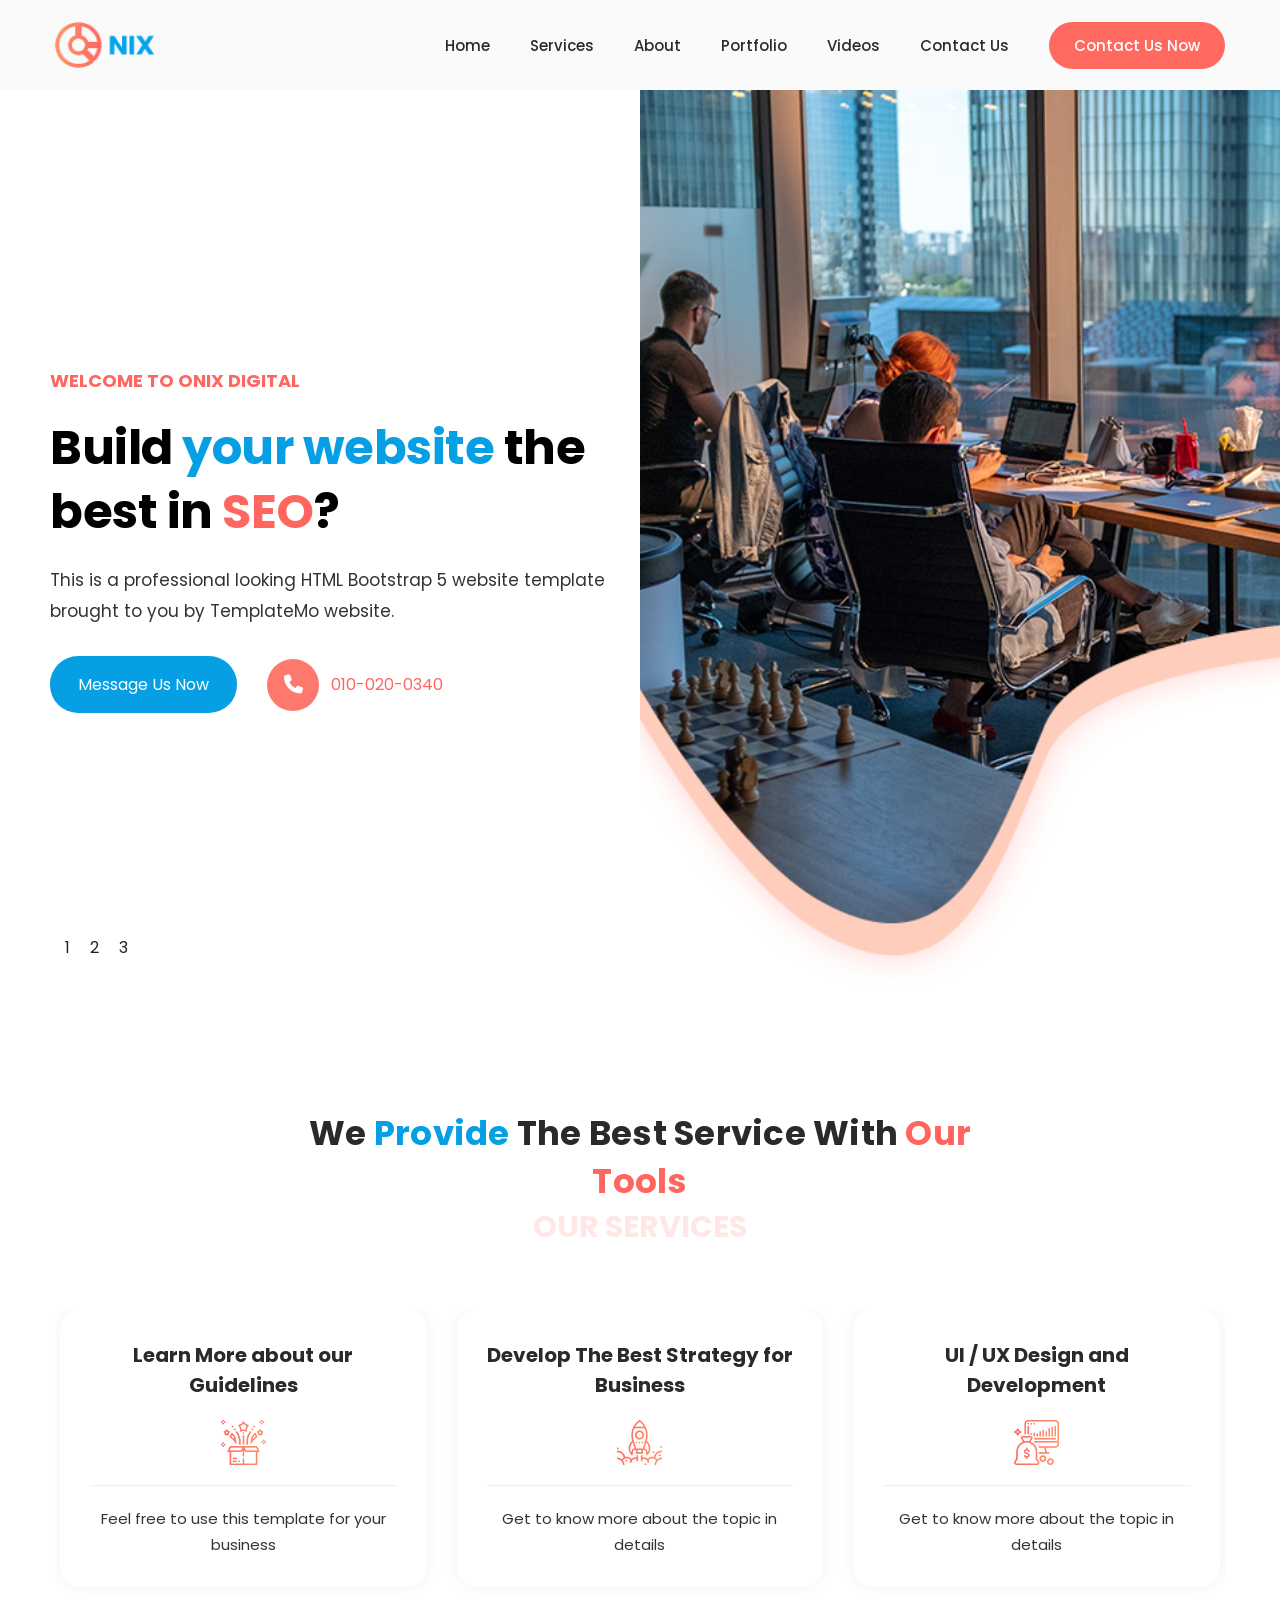
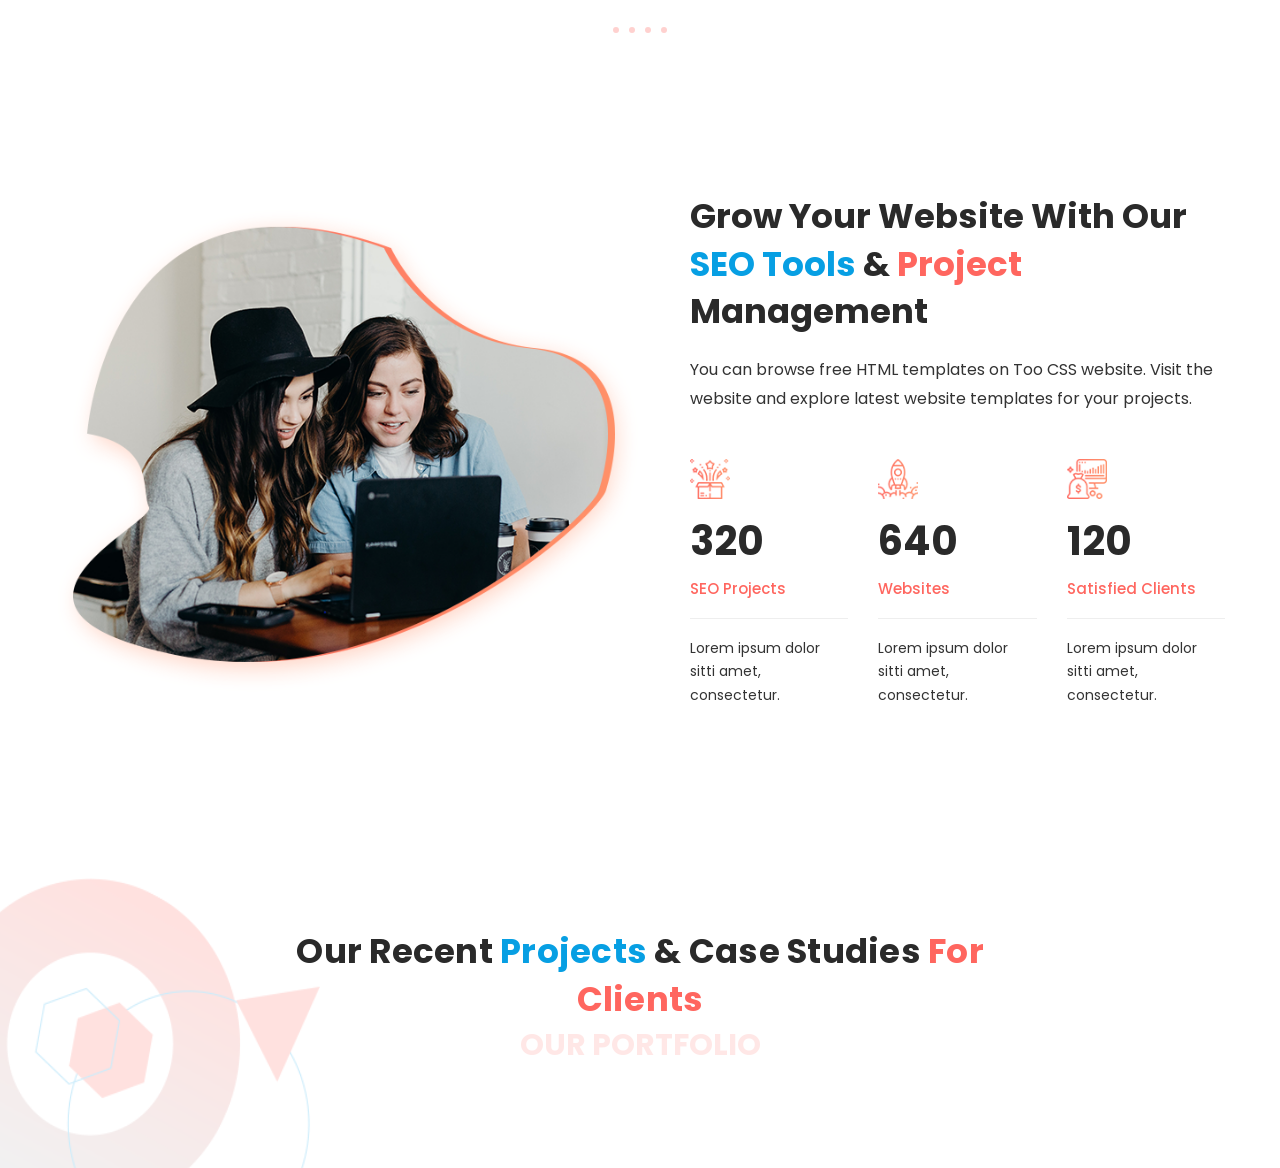
<file: index.html>
<!DOCTYPE html>
<html lang="en">

<head>
  <meta charset="UTF-8">
  <meta name="viewport" content="width=device-width, initial-scale=1.0">
  <title>Live View Page - 565 onix digital</title>
  <link rel="stylesheet" href="assets/css/mystyle.css">
  <link rel="stylesheet" href="https://cdnjs.cloudflare.com/ajax/libs/font-awesome/6.5.1/css/all.min.css">
  <link rel="preconnect" href="https://fonts.googleapis.com">
  <link rel="preconnect" href="https://fonts.gstatic.com" crossorigin>
  <link href="https://fonts.googleapis.com/css2?family=Poppins:wght@400;500;600;700;800&display=swap" rel="stylesheet">
</head>

<body>
  <header class="header-area">
    <div class="container">
      <div class="row">
        <div class="col-12">

          <nav class="main-nav">

            <a href="#" class="logo">
              <img src="assets/images/logo.png" alt="Logo">
            </a>

            <ul class="nav">
              <li><a href="#top" class="active">Home</a></li>
              <li><a href="#services">Services</a></li>
              <li><a href="#about">About</a></li>
              <li><a href="#portfolio">Portfolio</a></li>
              <li><a href="#videos">Videos</a></li>
              <li><a href="#contact">Contact Us</a></li>
              <li class="scroll-to-section">
                <a href="#" class="cta-button">Contact Us Now</a>
              </li>
            </ul>

          </nav>

        </div>
      </div>
    </div>
  </header>

  <section class="main-banner">

    <input type="radio" name="hero-slide" id="slide1" class="hero-radio">
    <input type="radio" name="hero-slide" id="slide2" class="hero-radio">
    <input type="radio" name="hero-slide" id="slide3" class="hero-radio">

    <div class="hero-slider">

        <div class="hero-text-wrap">
            <div class="hero-track">

                <!-- SLIDE 1 TEXT -->
                <div class="hero-content">
                    <div class="hero-text">
                        <h6>Welcome to Onix Digital</h6>

                        <h1>
                            Build <em>your website</em>
                            the best in <span>SEO</span>?
                        </h1>

                        <p>
                            This is a professional looking HTML Bootstrap 5 website
                            template brought to you by TemplateMo website.
                        </p>

                        <div class="down-buttons">
                            <div class="main-blue-button">
                                <a href="#contact">Message Us Now</a>
                            </div>

                            <div class="call-button">
                                <a href="#">
                                    <i class="fa-solid fa-phone"></i>
                                    010-020-0340
                                </a>
                            </div>
                        </div>
                    </div>
                </div>

                <!-- SLIDE 2 TEXT -->
                <div class="hero-content">
                    <div class="hero-text">
                        <h6>Online Marketing</h6>

                        <h1>
                            Get the <em>best ideas</em>
                            for <span>your website</span>
                        </h1>

                        <p>
                            You are NOT allowed to redistribute this template ZIP
                            file on any Free CSS collection websites.
                            Contact us for more info. Thank you.
                        </p>

                        <div class="down-buttons">
                            <div class="main-blue-button">
                                <a href="#services">Our Services</a>
                            </div>

                            <div class="call-button">
                                <a href="#">
                                    <i class="fa-solid fa-phone"></i>
                                    090-080-0760
                                </a>
                            </div>
                        </div>
                    </div>
                </div>

                <!-- SLIDE 3 TEXT -->
                <div class="hero-content">
                    <div class="hero-text">
                        <h6>Video Tutorials</h6>

                        <h1>
                            Watch <em>our videos</em>
                            for your <span>projects</span>
                        </h1>

                        <p>
                            Please support us a little via PayPal if this digital
                            marketing HTML template is useful for you. Thank you.
                        </p>

                        <div class="down-buttons">
                            <div class="main-blue-button">
                                <a href="#video">Watch Videos</a>
                            </div>

                            <div class="call-button">
                                <a href="#">
                                    <i class="fa-solid fa-phone"></i>
                                    050-040-0320
                                </a>
                            </div>
                        </div>
                    </div>
                </div>

            </div>

            <div class="slider-dots">
                <label for="slide1" class="number-1">1</label>
                <label for="slide2" class="number-2">2</label>
                <label for="slide3" class="number-3">3</label>
            </div>
        </div>

        
        <div class="hero-images">
            <div class="hero-image">
                <img src="assets/images/banner-right-image.png" alt="">
            </div>
        </div>

    </div>

</section>

  <section id="services" class="our-services">

    <div class="container">

        <div class="section-heading">
            <h2>We <em>Provide</em> The Best Service With <span class="highlight">Our Tools</span></h2>
            <span class="shadow-text">Our Services</span>
        </div>

        <input type="radio" name="services-slide" id="services-slide1" class="services-radio">
        <input type="radio" name="services-slide" id="services-slide2" class="services-radio">
        <input type="radio" name="services-slide" id="services-slide3" class="services-radio">
        <input type="radio" name="services-slide" id="services-slide4" class="services-radio">

        <div class="services-slider">

            <div class="services-track">

                <div class="services-slide-group">
                    <div class="service-card">
                        <h4>Learn More about our Guidelines</h4>
                        <div class="icon"><img src="assets/images/service-icon-01.png" alt=""></div>
                        <p>Feel free to use this template for your business</p>
                    </div>
                    <div class="service-card">
                        <h4>Develop The Best Strategy for Business</h4>
                        <div class="icon"><img src="assets/images/service-icon-02.png" alt=""></div>
                        <p>Get to know more about the topic in details</p>
                    </div>
                    <div class="service-card">
                        <h4>UI / UX Design and Development</h4>
                        <div class="icon"><img src="assets/images/service-icon-03.png" alt=""></div>
                        <p>Get to know more about the topic in details</p>
                    </div>
                </div>

                <div class="services-slide-group">
                    <div class="service-card">
                        <h4>Discover &amp; Explore our SEO Tips</h4>
                        <div class="icon"><img src="assets/images/service-icon-04.png" alt=""></div>
                        <p>Feel free to use this template for your business</p>
                    </div>
                    <div class="service-card">
                        <h4>Optimizing your websites for Speed</h4>
                        <div class="icon"><img src="assets/images/service-icon-01.png" alt=""></div>
                        <p>Get to know more about the topic in details</p>
                    </div>
                    <div class="service-card">
                        <h4>See The Strategy In The Market</h4>
                        <div class="icon"><img src="assets/images/service-icon-02.png" alt=""></div>
                        <p>Get to know more about the topic in details</p>
                    </div>
                </div>

                <div class="services-slide-group">
                    <div class="service-card">
                        <h4>Best Content Ideas for your pages</h4>
                        <div class="icon"><img src="assets/images/service-icon-03.png" alt=""></div>
                        <p>Feel free to use this template for your business</p>
                    </div>
                    <div class="service-card">
                        <h4>Optimizing Speed for your web pages</h4>
                        <div class="icon"><img src="assets/images/service-icon-04.png" alt=""></div>
                        <p>Get to know more about the topic in details</p>
                    </div>
                    <div class="service-card">
                        <h4>Accessibility for mobile viewing</h4>
                        <div class="icon"><img src="assets/images/service-icon-01.png" alt=""></div>
                        <p>Get to know more about the topic in details</p>
                    </div>
                </div>

                <div class="services-slide-group">
                    <div class="service-card">
                        <h4>Content Ideas for your next project</h4>
                        <div class="icon"><img src="assets/images/service-icon-02.png" alt=""></div>
                        <p>Feel free to use this template for your business</p>
                    </div>
                    <div class="service-card">
                        <h4>UI &amp; UX Design &amp; Development</h4>
                        <div class="icon"><img src="assets/images/service-icon-03.png" alt=""></div>
                        <p>Get to know more about the topic in details</p>
                    </div>
                    <div class="service-card">
                        <h4>Discover the digital marketing trend</h4>
                        <div class="icon"><img src="assets/images/service-icon-04.png" alt=""></div>
                        <p>Get to know more about the topic in details</p>
                    </div>
                </div>

            </div>

            <div class="services-dots">
                <label for="services-slide1" class="s-dot-1"></label>
                <label for="services-slide2" class="s-dot-2"></label>
                <label for="services-slide3" class="s-dot-3"></label>
                <label for="services-slide4" class="s-dot-4"></label>
            </div>

        </div>

    </div>

  </section>

  <section id="about" class="growth-section">

    <div class="container">

        <div class="growth-wrapper">

            <div class="growth-image-col">
                <div class="growth-photo">
                    <img src="assets/images/about-left-image.png" alt="Two colleagues working together on a laptop">
                </div>
            </div>

            <div class="growth-text-col">

                <h2 class="growth-heading">
                    Grow Your Website With Our <em>SEO Tools</em> &amp;
                    <span class="highlight">Project</span> Management
                </h2>

                <p class="growth-desc">
                    You can browse free HTML templates on Too CSS website. Visit the
                    website and explore latest website templates for your projects.
                </p>

                <div class="growth-stats">

                    <div class="stat-box">
                        <div class="stat-icon">
                            <img src="assets/images/service-icon-01.png" alt="">
                        </div>
                        <h3 class="stat-number">320</h3>
                        <span class="stat-label">SEO Projects</span>
                        <p class="stat-desc">Lorem ipsum dolor sitti amet, consectetur.</p>
                    </div>

                    <div class="stat-box">
                        <div class="stat-icon">
                            <img src="assets/images/service-icon-02.png" alt="">
                        </div>
                        <h3 class="stat-number">640</h3>
                        <span class="stat-label">Websites</span>
                        <p class="stat-desc">Lorem ipsum dolor sitti amet, consectetur.</p>
                    </div>

                    <div class="stat-box">
                        <div class="stat-icon">
                            <img src="assets/images/service-icon-03.png" alt="">
                        </div>
                        <h3 class="stat-number">120</h3>
                        <span class="stat-label">Satisfied Clients</span>
                        <p class="stat-desc">Lorem ipsum dolor sitti amet, consectetur.</p>
                    </div>

                </div>

            </div>

        </div>

    </div>

  </section>

  <section id="portfolio" class="our-portfolio">

    <div class="portfolio-left-dec">
        <img src="assets/images/portfolio-left-dec.png" alt="">
    </div>

    <div class="container">

        <div class="section-heading">
            <h2>Our Recent <em>Projects</em> &amp; Case Studies <span class="highlight">For Clients</span></h2>
            <span class="shadow-text">Our Portfolio</span>
        </div>

    </div>

  </section>

</body>

</html>
</file>
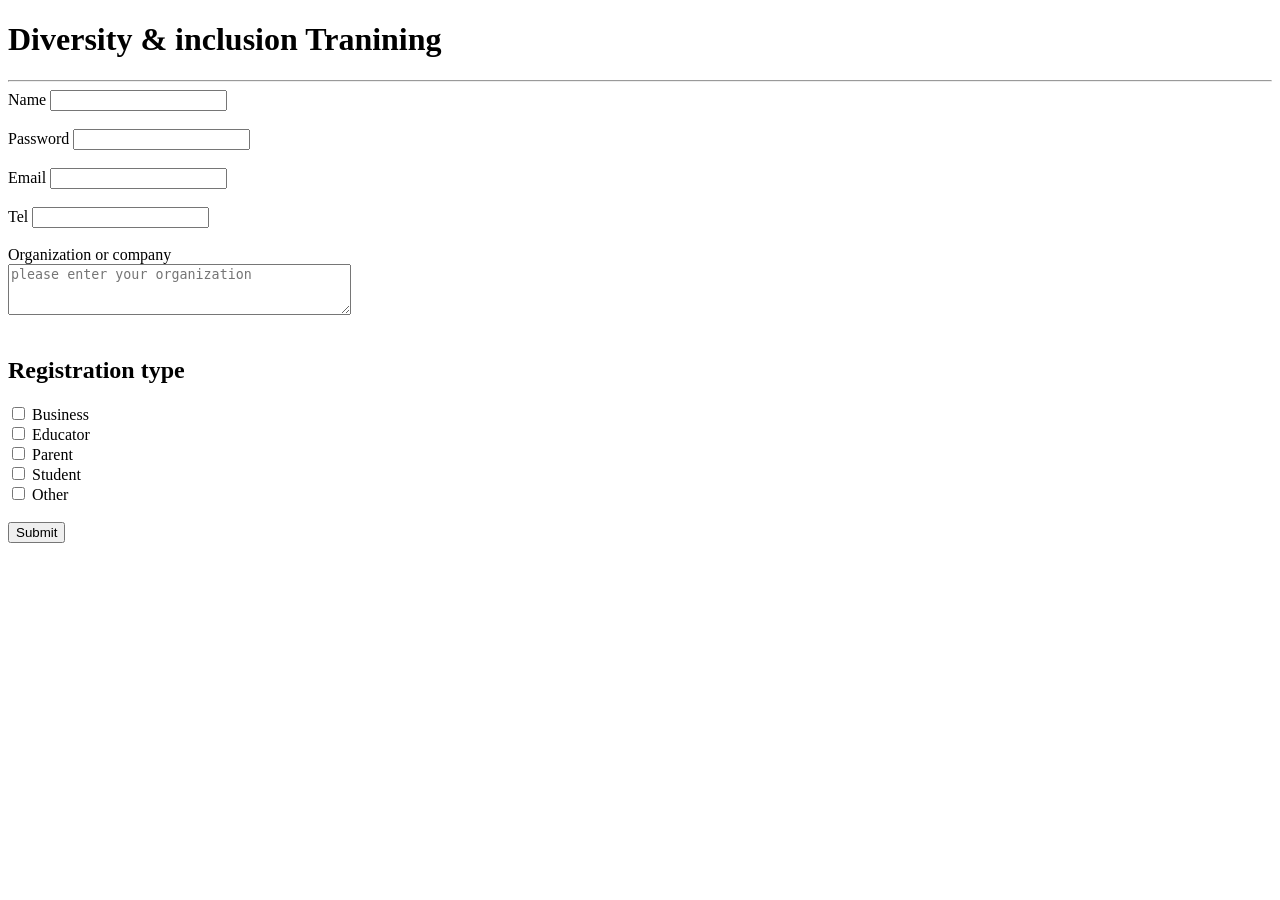
<file: task1.html>
<!DOCTYPE html>
<html lang="en">

<head>
    <meta charset="UTF-8">
    <meta name="viewport" content="width=device-width, initial-scale=1.0">
    <title>Diversity & inclusion Tranining</title>
</head>

<body>
    <h1>Diversity & inclusion Tranining</h1>
    <hr>
    <form action="" method="post" autocomplete="on">

        <label for="name">Name</label>
        <input type="text" name="name" id="name" required>
        <br><br>

        <label for="password">Password</label>
        <input type="password" name="password" id="password" required>
        <br><br>

        <label for="email">Email</label>
        <input type="email" name="email" id="email" required>
        <br><br>

        <label for="tel">Tel</label>
        <input type="tel" name="tel" id="tel" pattern="[0-9]{8,15}" required>
        <br><br>

        <label for="org">Organization or company</label>
        <br>
        <textarea name="org" id="org" placeholder="please enter your organization" rows="3" cols="40"></textarea>
        <br><br>

        <h2>Registration type</h2>

        <input type="checkbox" name="regtype" value="business" id="business">
        <label for="business">Business</label>
        <br>

        <input type="checkbox" name="regtype" value="educator" id="educator">
        <label for="educator">Educator</label>
        <br>

        <input type="checkbox" name="regtype" value="parent" id="parent">
        <label for="parent">Parent</label>
        <br>

        <input type="checkbox" name="regtype" value="student" id="student">
        <label for="student">Student</label>
        <br>

        <input type="checkbox" name="regtype" value="other" id="other">
        <label for="other">Other</label>
        <br><br>

        <input type="submit" value="Submit">

    </form>

</body>

</html>
</file>
<file: assets/css/mystyle.css>
/* =========================
   Reset
========================= */

*,
*::before,
*::after {
    box-sizing: border-box;
}

html,
body,
div,
span,
h1,
h2,
h3,
h4,
h5,
h6,
p,
a,
img,
ul,
li,
header,
nav,
section {
    margin: 0;
    padding: 0;
    border: 0;
}



html,
body {
    font-family: 'Poppins', sans-serif;
    font-weight: 400;
    background-color: #fff;
    font-color: #2A2A2A
}

@font-face {
    font-family: 'Poppins';
    font-style: normal;
    font-weight: 400;
    font-display: swap;
    src: url('https://fonts.gstatic.com/s/poppins/v24/pxiEyp8kv8JHgFVrJJfecg.woff2')
        format('woff2');
}

.container {
    width: 100%;
    max-width: 1200px;
    margin: 0 auto;
    padding: 0 15px;
}

.header-area {
    background-color: #fafafa;

    position: sticky;
    top: 0;

    width: 100%;
    min-height: 80px;

    z-index: 100;

    transition: all 0.5s ease 0s;
}

.main-nav {
    min-height: 90px;

    display: flex;
    align-items: center;
    justify-content: space-between;
}

.logo {
    display: flex;
    align-items: center;
}

.logo img {
    width: 100px;
    height: auto;
    display: block;
}

.header-area .main-nav .nav {
    display: flex;
    align-items: center;

    gap: 40px;

    margin: 0;
    padding: 0;

    list-style: none;

    background-color: transparent;

    position: relative;
    z-index: 999;

    transition: all 0.3s ease 0s;
}

.nav li a {
    display: block;

    color: #2A2A2A;

    text-decoration: none;

    font-size: 15px;
    font-weight: 500;

    transition: all 0.3s ease;
}

.nav li a:hover {
    color: #FF695F;
}

.cta-button {
    background-color: #FF695F;

    color: #fff !important;

    padding: 12px 25px;

    border-radius: 25px;

    transition: all 0.3s ease;
}

.cta-button:hover {
    background-color: #03A4ED;
}

.main-banner {
    position: relative;
    min-height: 100vh;
    overflow: hidden;
}

.main-banner .container {
    width: 100%;
    max-width: 100%;
    margin: 0;
    padding: 0 30px;
}

.hero-slider {
    width: 100%;
    min-height: 100vh;
    overflow: hidden;
    position: relative;

    display: flex;
    align-items: stretch;
}

.hero-text-wrap {
    width: 50%;
    overflow: hidden;
    position: relative;
}

.hero-track {
    display: flex;
    width: 300%;
    height: 100%;

    animation: slideShow 15s infinite ease-in-out;

    transition: transform 0.6s ease;
}

.hero-images {
    width: 50%;
    height: 100vh;
    position: relative;
}

.hero-image {
    position: absolute;
    inset: 0;
}

.hero-radio {
    position: absolute;
    width: 1px;
    height: 1px;
    opacity: 0;
    pointer-events: none;
}

.slider-dots label {
    cursor: pointer;
}

.hero-slider:hover .hero-track {
    animation-play-state: auto;
}

.hero-content {
    width: 33.333333%;
    min-height: 100vh;

    flex-shrink: 0;

    display: flex;
    align-items: center;
}

@keyframes slideShow {

    0%,
    30% {
        transform: translateX(0%);
    }

    35%,
    65% {
        transform: translateX(-33.3333%);
    }

    70%,
    95% {
        transform: translateX(-66.6666%);
    }

    100% {
        transform: translateX(0%);
    }

}

.slider-dots {
    display: flex;
    gap: 20px;
    margin-top: 70px;
    margin-left: 15px;

    position: absolute;
    left: 50px;
    bottom: 30px;

    z-index: 10;
}

.slider-dots span,
.slider-dots label {
    position: relative;

    color: #222;
    font-size: 16px;

    transition: color 0.3s ease;
}

.slider-dots span::after,
.slider-dots label::after {
    content: "";

    position: absolute;

    left: 0;
    bottom: -10px;

    width: 18px;
    height: 3px;

    background-color: transparent;
    transition: background-color 0.3s ease;
}

.number-1 {
    animation: underline1 15s infinite;
}

.number-2 {
    animation: underline2 15s infinite;
}

.number-3 {
    animation: underline3 15s infinite;
}

.number-1::after {
    animation: underline1-bar 15s infinite;
}

.number-2::after {
    animation: underline2-bar 15s infinite;
}

.number-3::after {
    animation: underline3-bar 15s infinite;
}

@keyframes underline1 {

    0%,
    30% {
        color: #ff665f;
    }

    35%,
    100% {
        color: #222;
    }

}

@keyframes underline2 {

    0%,
    30% {
        color: #222;
    }

    35%,
    65% {
        color: #ff665f;
    }

    70%,
    100% {
        color: #222;
    }

}

@keyframes underline3 {

    0%,
    65% {
        color: #222;
    }

    70%,
    95% {
        color: #ff665f;
    }

    100% {
        color: #222;
    }

}

@keyframes underline1-bar {

    0%,
    30% {
        background-color: #ff665f;
    }

    35%,
    100% {
        background-color: transparent;
    }

}

@keyframes underline2-bar {

    0%,
    30% {
        background-color: transparent;
    }

    35%,
    65% {
        background-color: #ff665f;
    }

    70%,
    100% {
        background-color: transparent;
    }

}

@keyframes underline3-bar {

    0%,
    65% {
        background-color: transparent;
    }

    70%,
    95% {
        background-color: #ff665f;
    }

    100% {
        background-color: transparent;
    }

}

#slide1:checked ~ .hero-slider .hero-track,
#slide2:checked ~ .hero-slider .hero-track,
#slide3:checked ~ .hero-slider .hero-track {
    animation: none;
}

#slide1:checked ~ .hero-slider .hero-track {
    transform: translateX(0%);
}

#slide2:checked ~ .hero-slider .hero-track {
    transform: translateX(-33.3333%);
}

#slide3:checked ~ .hero-slider .hero-track {
    transform: translateX(-66.6666%);
}

#slide1:checked ~ .hero-slider .slider-dots .number-1,
#slide2:checked ~ .hero-slider .slider-dots .number-2,
#slide3:checked ~ .hero-slider .slider-dots .number-3 {
    animation: none;
    color: #ff665f;
}

#slide1:checked ~ .hero-slider .slider-dots .number-1::after,
#slide2:checked ~ .hero-slider .slider-dots .number-2::after,
#slide3:checked ~ .hero-slider .slider-dots .number-3::after {
    animation: none;
    background-color: #ff665f;
}

#slide1:checked ~ .hero-slider .slider-dots .number-2,
#slide1:checked ~ .hero-slider .slider-dots .number-3,
#slide2:checked ~ .hero-slider .slider-dots .number-1,
#slide2:checked ~ .hero-slider .slider-dots .number-3,
#slide3:checked ~ .hero-slider .slider-dots .number-1,
#slide3:checked ~ .hero-slider .slider-dots .number-2 {
    animation: none;
    color: #222;
}

#slide1:checked ~ .hero-slider .slider-dots .number-2::after,
#slide1:checked ~ .hero-slider .slider-dots .number-3::after,
#slide2:checked ~ .hero-slider .slider-dots .number-1::after,
#slide2:checked ~ .hero-slider .slider-dots .number-3::after,
#slide3:checked ~ .hero-slider .slider-dots .number-1::after,
#slide3:checked ~ .hero-slider .slider-dots .number-2::after {
    animation: none;
    background-color: transparent;
}

.hero-text {
    position: relative;
    z-index: 2;
    padding-left: 50px;
}

.hero-text h6 {
    margin-bottom: 22px;
    color: #ff665f;
    font-size: 18px;
    font-weight: 700;
    text-transform: uppercase;
}

.hero-text h1 {
    font-family: 'Poppins', sans-serif;
    font-size: 48px;
    font-weight: 700;
    line-height: 1.35;
    letter-spacing: -0.5px;
}

.hero-text h1 em {
    color: #079fe3;
    font-style: normal;
}

.hero-text h1 span {
    color: #ff665f;
}

.hero-text p {
    max-width: 700px;
    margin-top: 20px;
    margin-bottom: 30px;
    color: #333;
    font-size: 17px;
    line-height: 1.8;
}

.hero-text p a {
    color: #078fdd;
    text-decoration: none;
}

.hero-image img {
    display: block;

    width: 100%;
    height: 100%;

    object-fit: cover;
}


.down-buttons {
    display: flex;
    align-items: center;
    gap: 30px;
}

.main-blue-button a {
    display: inline-block;
    padding: 16px 28px;
    border-radius: 28px;
    background-color: #079fe3;
    color: white;
    font-size: 16px;
    text-decoration: none;
    transition: 0.3s ease;
}

.main-blue-button a:hover {
    background-color: #ff665f;
}

.call-button a {
    display: flex;
    align-items: center;
    gap: 12px;
    color: #ff665f;
    font-size: 16px;
    text-decoration: none;
}

.call-button i {
    display: flex;
    align-items: center;
    justify-content: center;
    width: 52px;
    height: 52px;
    border-radius: 50%;
    background-color: #ff786d;
    color: white;
    font-size: 19px;
}

.our-services {
    position: relative;
    padding-top: 120px;
    padding-bottom: 60px;
    overflow: hidden;
}

.our-services .container {
    position: relative;
}

.section-heading {
    position: relative;
    z-index: 2;
    max-width: 700px;
    margin: 0 auto;
    text-align: center;
}

.section-heading h2 {
    font-family: 'Poppins', sans-serif;
    font-size: 34px;
    font-weight: 700;
    line-height: 1.4;
    letter-spacing: 0.25px;
    color: #2A2A2A;
    text-transform: capitalize;
    margin-bottom: -10px;
}

.section-heading h2 em {
    font-style: normal;
    color: #079fe3;
}

.section-heading h2 .highlight {
    font-style: normal;
    color: #ff665f;
}

.section-heading .shadow-text {
    display: block;
    margin-top: 10px;
    font-size: 30px;
    font-weight: 700;
    text-transform: uppercase;
    color: #ff665f;
    opacity: 0.15;
}

.services-radio {
    position: absolute;
    width: 1px;
    height: 1px;
    opacity: 0;
    pointer-events: none;
}

.services-slider {
    position: relative;
    z-index: 2;
    overflow: hidden;
    margin-top: 60px;
}

.services-track {
    display: flex;
    width: 400%;

    /* 4 groups, 20s total loop = 5s dwell time per group */
    animation: servicesSlide 20s infinite ease-in-out;

    /* Makes a manual (clicked) jump glide instead of snapping instantly */
    transition: transform 0.6s ease;
}

.services-slider:hover .services-track {
    animation-play-state: paused;
}

.services-slide-group {
    width: 25%;
    flex-shrink: 0;

    display: grid;
    grid-template-columns: repeat(3, 1fr);
    gap: 30px;
    padding: 0 5px;
}

.service-card {
    text-align: center;
    border-radius: 20px;
    background-color: #fff;
    padding: 30px;
    box-shadow: 0px 0px 15px rgba(0, 0, 0, 0.05);
}

.service-card h4 {
    font-size: 20px;
    font-weight: 700;
    color: #2A2A2A;
    line-height: 30px;
}

.service-card .icon {
    width: 45px;
    height: 45px;
    margin: 20px auto 0;
}

.service-card .icon img {
    display: block;
    width: 100%;
    height: 100%;
}

.service-card p {
    margin-top: 20px;
    padding-top: 20px;
    border-top: 1px solid #eee;
    color: #333;
    font-size: 15px;
    line-height: 1.7;
}

@keyframes servicesSlide {

    0%,
    20% {
        transform: translateX(0%);
    }

    25%,
    45% {
        transform: translateX(-25%);
    }

    50%,
    70% {
        transform: translateX(-50%);
    }

    75%,
    95% {
        transform: translateX(-75%);
    }

    100% {
        transform: translateX(0%);
    }

}

.services-dots {
    display: flex;
    justify-content: center;
    align-items: center;
    gap: 10px;
    margin-top: 40px;
}

.services-dots label {
    display: block;
    width: 6px;
    height: 6px;
    border-radius: 50%;
    background-color: #ff665f;
    opacity: 0.3;
    cursor: pointer;
    transition: all 0.3s ease;
}

.s-dot-1 {
    animation: sdot1 20s infinite;
}

.s-dot-2 {
    animation: sdot2 20s infinite;
}

.s-dot-3 {
    animation: sdot3 20s infinite;
}

.s-dot-4 {
    animation: sdot4 20s infinite;
}

@keyframes sdot1 {

    0%,
    20% {
        opacity: 1;
        width: 10px;
        height: 10px;
    }

    25%,
    100% {
        opacity: 0.3;
        width: 6px;
        height: 6px;
    }

}

@keyframes sdot2 {

    0%,
    20% {
        opacity: 0.3;
        width: 6px;
        height: 6px;
    }

    25%,
    45% {
        opacity: 1;
        width: 10px;
        height: 10px;
    }

    50%,
    100% {
        opacity: 0.3;
        width: 6px;
        height: 6px;
    }

}

@keyframes sdot3 {

    0%,
    45% {
        opacity: 0.3;
        width: 6px;
        height: 6px;
    }

    50%,
    70% {
        opacity: 1;
        width: 10px;
        height: 10px;
    }

    75%,
    100% {
        opacity: 0.3;
        width: 6px;
        height: 6px;
    }

}

@keyframes sdot4 {

    0%,
    70% {
        opacity: 0.3;
        width: 6px;
        height: 6px;
    }

    75%,
    95% {
        opacity: 1;
        width: 10px;
        height: 10px;
    }

    100% {
        opacity: 0.3;
        width: 6px;
        height: 6px;
    }

}


#services-slide1:checked ~ .services-slider .services-track,
#services-slide2:checked ~ .services-slider .services-track,
#services-slide3:checked ~ .services-slider .services-track,
#services-slide4:checked ~ .services-slider .services-track {
    animation: none;
}

#services-slide1:checked ~ .services-slider .services-track {
    transform: translateX(0%);
}

#services-slide2:checked ~ .services-slider .services-track {
    transform: translateX(-25%);
}

#services-slide3:checked ~ .services-slider .services-track {
    transform: translateX(-50%);
}

#services-slide4:checked ~ .services-slider .services-track {
    transform: translateX(-75%);
}

#services-slide1:checked ~ .services-slider .services-dots .s-dot-1,
#services-slide2:checked ~ .services-slider .services-dots .s-dot-2,
#services-slide3:checked ~ .services-slider .services-dots .s-dot-3,
#services-slide4:checked ~ .services-slider .services-dots .s-dot-4 {
    animation: none;
    opacity: 1;
    width: 10px;
    height: 10px;
}

#services-slide1:checked ~ .services-slider .services-dots .s-dot-2,
#services-slide1:checked ~ .services-slider .services-dots .s-dot-3,
#services-slide1:checked ~ .services-slider .services-dots .s-dot-4,
#services-slide2:checked ~ .services-slider .services-dots .s-dot-1,
#services-slide2:checked ~ .services-slider .services-dots .s-dot-3,
#services-slide2:checked ~ .services-slider .services-dots .s-dot-4,
#services-slide3:checked ~ .services-slider .services-dots .s-dot-1,
#services-slide3:checked ~ .services-slider .services-dots .s-dot-2,
#services-slide3:checked ~ .services-slider .services-dots .s-dot-4,
#services-slide4:checked ~ .services-slider .services-dots .s-dot-1,
#services-slide4:checked ~ .services-slider .services-dots .s-dot-2,
#services-slide4:checked ~ .services-slider .services-dots .s-dot-3 {
    animation: none;
    opacity: 0.3;
    width: 6px;
    height: 6px;
}

@media (max-width: 900px) {
    .services-slide-group {
        grid-template-columns: repeat(2, 1fr);
    }
}

@media (max-width: 600px) {
    .services-slide-group {
        grid-template-columns: 1fr;
    }
}


.growth-section {
    padding-top: 100px;
    padding-bottom: 100px;
}

.growth-wrapper {
    display: flex;
    align-items: center;
    gap: 50px;
}


.growth-image-col {
    width: 50%;
    flex-shrink: 0;

    display: flex;
    justify-content: center;
}

.growth-photo {
    width: 100%;
    max-width: 580px;
}

.growth-photo img {
    display: block;
    width: 100%;
    height: auto;
}

.growth-text-col {
    flex: 1;
}

.growth-heading {
    font-family: 'Poppins', sans-serif;
    font-size: 34px;
    font-weight: 700;
    line-height: 1.4;
    color: #2A2A2A;
}

.growth-heading em {
    font-style: normal;
    color: #079fe3;
}

.growth-heading .highlight {
    font-style: normal;
    color: #ff665f;
}

.growth-desc {
    max-width: 600px;
    margin-top: 20px;
    color: #333;
    font-size: 16px;
    line-height: 1.8;
}


.growth-stats {
    display: grid;
    grid-template-columns: repeat(3, 1fr);
    gap: 30px;
    margin-top: 45px;
}

.stat-icon {
    width: 40px;
    height: 40px;
}

.stat-icon img {
    display: block;
    width: 100%;
    height: 100%;
}

.stat-number {
    margin-top: 12px;
    font-size: 40px;
    font-weight: 700;
    color: #2A2A2A;
}

.stat-label {
    display: block;
    margin-top: 6px;
    color: #ff665f;
    font-size: 15px;
    font-weight: 500;
}

.stat-desc {
    margin-top: 18px;
    padding-top: 18px;
    border-top: 1px solid #eee;
    color: #333;
    font-size: 14px;
    line-height: 1.7;
}


@media (max-width: 991px) {
    .growth-wrapper {
        flex-direction: column;
    }

    .growth-image-col {
        width: 100%;
    }

    .growth-text-col {
        text-align: center;
    }

    .growth-desc {
        margin-left: auto;
        margin-right: auto;
    }
}

@media (max-width: 600px) {
    .growth-stats {
        grid-template-columns: 1fr;
    }
}


.our-portfolio {
    position: relative;
    padding-top: 120px;
    padding-bottom: 100px;
    overflow: hidden;
}

.our-portfolio .container {
    position: relative;
    z-index: 2;
}

.portfolio-left-dec {
    position: absolute;
    z-index: 1;

    left: -60px;
    bottom: -90px;

    width: 380px;
    height: 380px;
}

.portfolio-left-dec img {
    display: block;
    width: 100%;
    height: 100%;
}
</file>
